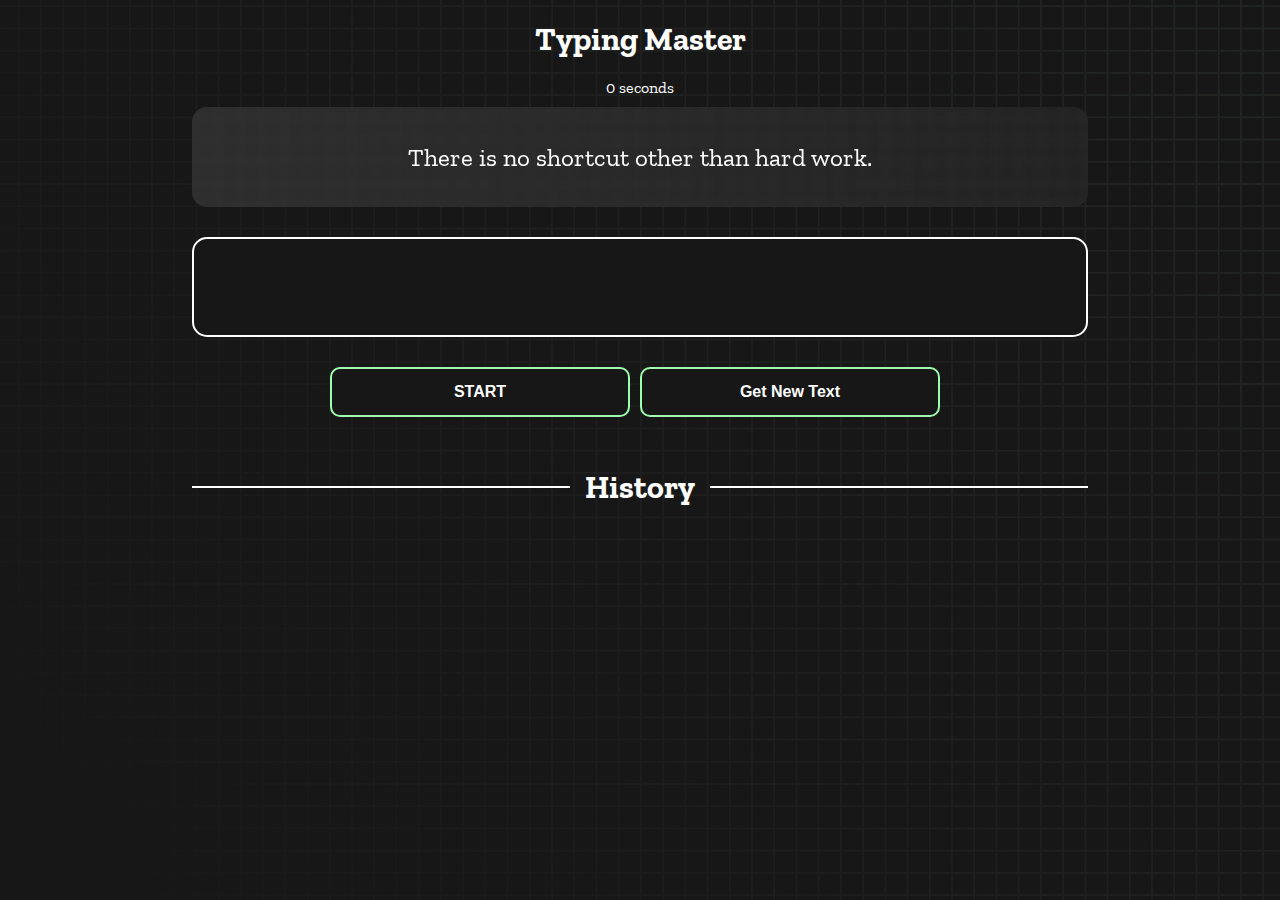
<file: index.html>
<!DOCTYPE html>
<html lang="en">

<head>
  <meta charset="UTF-8" />
  <meta http-equiv="X-UA-Compatible" content="IE=edge" />
  <meta name="viewport" content="width=device-width, initial-scale=1.0" />
  <title>Typing Master</title>
  <link rel="stylesheet" href="styles.css" />
  <link rel="preconnect" href="https://fonts.googleapis.com" />
  <link rel="preconnect" href="https://fonts.gstatic.com" crossorigin />
  <link href="https://fonts.googleapis.com/css2?family=Zilla+Slab:wght@300;400;500&display=swap" rel="stylesheet" />
</head>

<body>
  <h1 class="title">Typing Master</h1>
  <div id="show-time">0 seconds</div>

  <div class="box-container">
    <div id="question"></div>

    <div tabindex="-1" id="display" class="inactive"></div>

    <div class="buttons">
      <button id="starts">START</button>
      <button onclick="reloadPage()" id="reload">Get New Text</button>
    </div>

    <div class="divider-container">
      <div class="line"></div>
      <h1 class="title2">History</h1>
      <div class="line"></div>
    </div>
    <div id="histories"></div>
  </div>

  <div id="countdown"></div>
  <div id="modal-background" class="hidden"></div>
  <div id="result" class="hidden"></div>

  <script src="./history.js"></script>
  <script src="./script.js"></script>
</body>

</html>
</file>
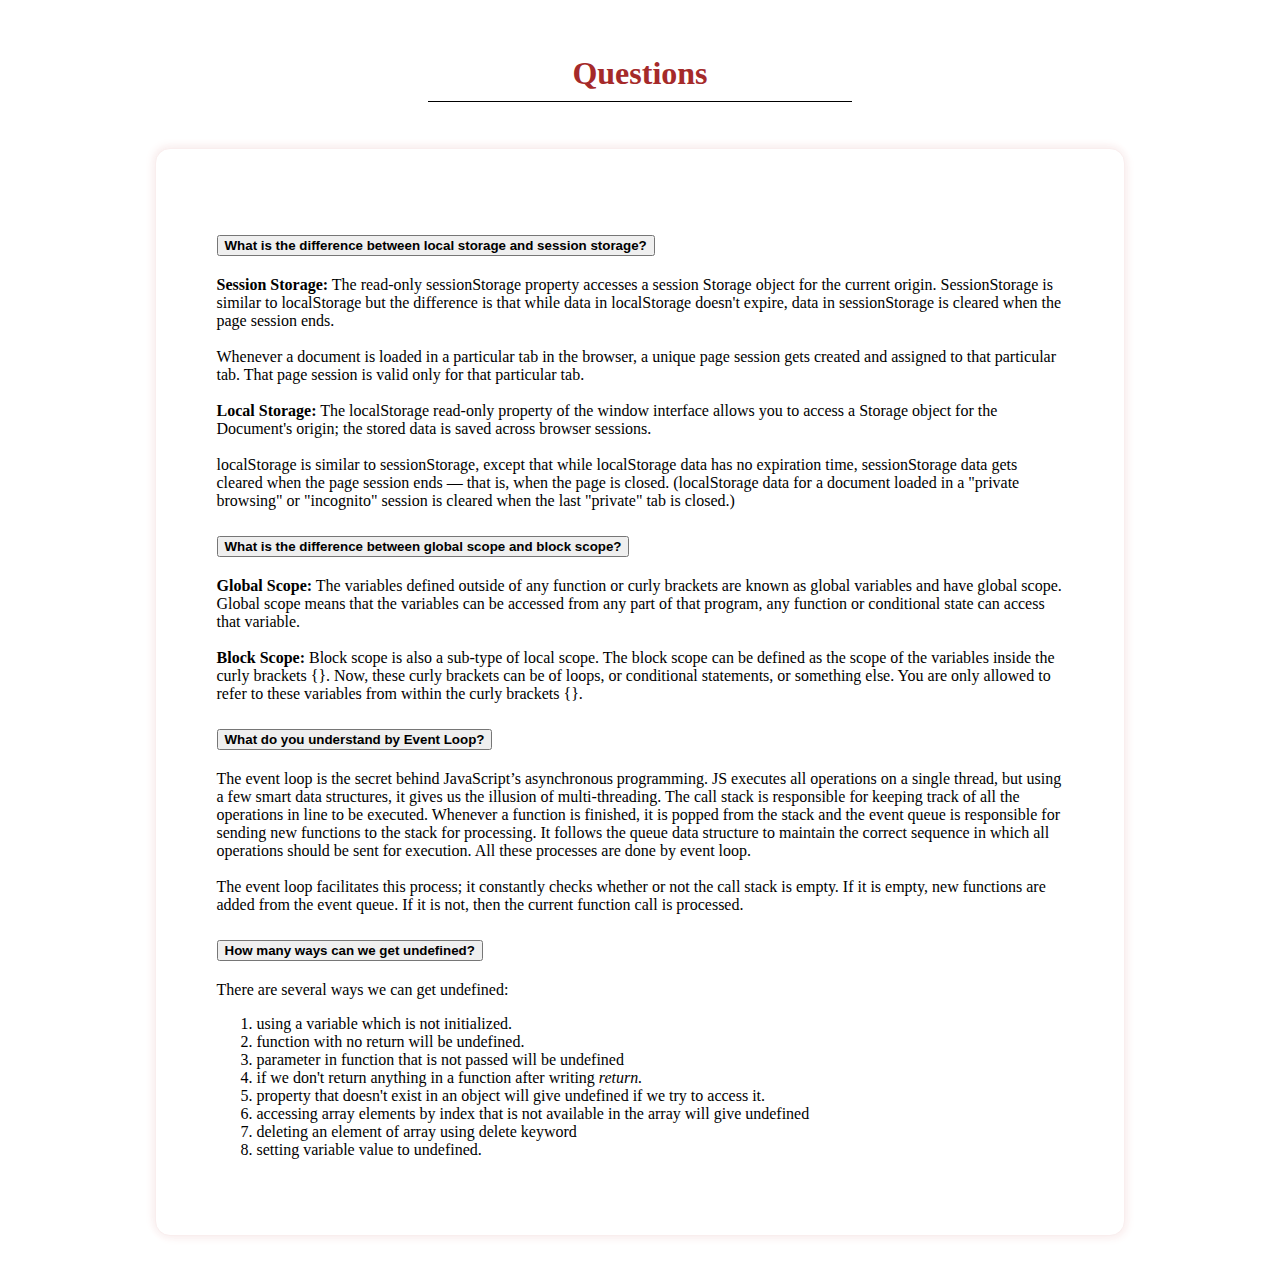
<file: blog.html>
<!DOCTYPE html>
<html lang="en">

<head>
    <meta charset="UTF-8">
    <meta http-equiv="X-UA-Compatible" content="IE=edge">
    <meta name="viewport" content="width=device-width, initial-scale=1.0">
    <link href="https://cdn.jsdelivr.net/npm/bootstrap@5.2.1/dist/css/bootstrap.min.css" rel="stylesheet"
        integrity="sha384-iYQeCzEYFbKjA/T2uDLTpkwGzCiq6soy8tYaI1GyVh/UjpbCx/TYkiZhlZB6+fzT" crossorigin="anonymous">
    <link rel="stylesheet" href="blog.css">

    <title>Blog</title>
</head>

<body>
    <header>
        <h1>Questions</h1>
    </header>
    <main>
        <div class="container-accordions">
            <div class="accordion accordion-flush" id="accordionFlushExample">
                <div class="accordion-item ">
                    <h2 class="accordion-header" id="flush-headingOne">
                        <button class="accordion-button collapsed border shadow-sm rounded-1" type="button"
                            data-bs-toggle="collapse" data-bs-target="#flush-collapseOne" aria-expanded="false"
                            aria-controls="flush-collapseOne">
                            <strong> What is the difference between local storage and session storage?</strong>
                        </button>
                    </h2>
                    <div id="flush-collapseOne" class="accordion-collapse collapse border rounded-1 shadow-sm "
                        aria-labelledby="flush-headingOne" data-bs-parent="#accordionFlushExample">
                        <div class="accordion-body">
                            <strong>Session Storage:</strong>

                            The read-only sessionStorage property accesses a session Storage
                            object for the current origin. SessionStorage is similar to localStorage but the difference
                            is
                            that while data in localStorage doesn't expire, data in sessionStorage is cleared when the
                            page session ends. <br> <br>

                            Whenever a document is loaded in a particular tab in the browser, a unique page session gets
                            created and assigned to that particular tab. That page session is valid only for that
                            particular tab. <br>

                            <br>
                            <strong>Local Storage:</strong>
                            The localStorage read-only property of the window interface allows you to access a Storage
                            object for the Document's origin; the stored data is saved across browser sessions. <br>
                            <br>
                            localStorage is similar to sessionStorage, except that while localStorage data has no
                            expiration time, sessionStorage data gets cleared when the page session ends — that is, when
                            the page is closed. (localStorage data for a document loaded in a "private browsing" or
                            "incognito" session is cleared when the last "private" tab is closed.)


                        </div>
                    </div>
                    <div class="accordion-item">
                        <h2 class="accordion-header" id="flush-headingTwo">
                            <button class="accordion-button collapsed border shadow-sm mt-2 rounded-1" type="button"
                                data-bs-toggle="collapse" data-bs-target="#flush-collapseTwo" aria-expanded="false"
                                aria-controls="flush-collapseTwo">
                                <strong>What is the difference between global scope and block scope?</strong>
                            </button>
                        </h2>
                        <div id="flush-collapseTwo" class="accordion-collapse collapse border rounded-1 shadow-sm"
                            aria-labelledby="flush-headingTwo" data-bs-parent="#accordionFlushExample">
                            <div class="accordion-body"> <strong>Global Scope:</strong> The variables defined outside of
                                any function or curly brackets are known as global variables and have global scope.
                                Global scope means that the variables can be accessed from any part of that program, any
                                function or conditional state can access that variable. <br> <br>

                                <strong>Block Scope:</strong> Block scope is also a sub-type of local scope. The block
                                scope can be defined as the scope of the variables inside the curly brackets {}. Now,
                                these curly brackets can be of loops, or conditional statements, or something else. You
                                are only allowed to refer to these variables from within the curly brackets {}.
                            </div>
                        </div>
                        <div class="accordion-item">
                            <h2 class="accordion-header" id="flush-headingThree">
                                <button class="accordion-button collapsed border shadow-sm mt-2 rounded-1" type="button"
                                    data-bs-toggle="collapse" data-bs-target="#flush-collapseThree"
                                    aria-expanded="false" aria-controls="flush-collapseThree">
                                    <strong>What do you understand by Event Loop?</strong>
                                </button>
                            </h2>
                            <div id="flush-collapseThree" class="accordion-collapse collapse border rounded-1 shadow-sm"
                                aria-labelledby="flush-headingThree" data-bs-parent="#accordionFlushExample">
                                <div class="accordion-body">The event loop is the secret behind JavaScript’s
                                    asynchronous programming. JS executes all operations on a single thread, but using a
                                    few smart data structures, it gives us the illusion of multi-threading.
                                    The call stack is responsible for keeping track of all the operations in line to be
                                    executed. Whenever a function is finished, it is popped from the stack and
                                    the event queue is responsible for sending new functions to the stack for
                                    processing. It follows the queue data structure to maintain the correct sequence in
                                    which all operations should be sent for execution. All these processes are done by
                                    event loop.<br><br>

                                    The event loop facilitates this process; it constantly checks whether or not the
                                    call stack is empty. If it is empty, new functions are added from the event queue.
                                    If it is not, then the current function call is processed.

                                </div>
                            </div>
                        </div>
                        <div class="accordion-item">
                            <h2 class="accordion-header" id="flush-headingFour">
                                <button class="accordion-button collapsed border shadow-sm mt-2 rounded-1" type="button"
                                    data-bs-toggle="collapse" data-bs-target="#flush-collapseFour" aria-expanded="false"
                                    aria-controls="flush-collapseFour">
                                    <strong> How many ways can we get undefined?</strong>
                                </button>
                            </h2>
                            <div id="flush-collapseFour" class="accordion-collapse collapse border rounded-1 shadow-sm"
                                aria-labelledby="flush-headingFour" data-bs-parent="#accordionFlushExample">
                                <div class="accordion-body">There are several ways we can get undefined:
                                    <ol>
                                        <li>using a variable which is not initialized.</li>
                                        <li>function with no return will be undefined.</li>
                                        <li>parameter in function that is not passed will be undefined</li>
                                        <li>if we don't return anything in a function after writing <i> return.</i></li>
                                        <li>property that doesn't exist in an object will give undefined if we try to
                                            access it.</li>
                                        <li>accessing array elements by index that is not available in the array will
                                            give undefined</li>
                                        <li>deleting an element of array using delete keyword</li>
                                        <li>setting variable value to undefined.</li>
                                    </ol>
                                </div>
                            </div>
                        </div>
                    </div>
                </div>
    </main>

    <script src="https://cdn.jsdelivr.net/npm/bootstrap@5.2.1/dist/js/bootstrap.bundle.min.js"
        integrity="sha384-u1OknCvxWvY5kfmNBILK2hRnQC3Pr17a+RTT6rIHI7NnikvbZlHgTPOOmMi466C8"
        crossorigin="anonymous"></script>

</body>

</html>
</file>
<file: styles.css>
* {
  padding: 0;
  margin: 0;
  box-sizing: border-box;
}

body {
  background-image: url("./bg.png");
  background-size: cover;
  background-position: left top;
  font-family: "Zilla Slab", serif;
}

.box-container {
  width: 70%;
  margin: 0 auto;
}

#question {
  height: 100px;
  display: flex;
  padding: 20px;
  align-items: center;
  justify-content: center;
  color: white;
  font-size: 25px;
  border-radius: 15px;
  background: rgb(255, 255, 255);
  background: linear-gradient(92.49deg,
      rgba(255, 255, 255, 0.1) 0.18%,
      rgba(255, 255, 255, 0.05) 99.85%);
  backdrop-filter: blur(5px);
  margin-bottom: 30px;
}

#display {
  height: 100px;
  display: flex;
  flex-wrap: wrap;
  align-items: center;
  padding-left: 5rem;
  color: white;
  font-size: 32px;
  background-color: #171717;
  border: 2px solid #9dffad;
  border-radius: 15px;
  overflow: auto;

}

#countdown {
  position: fixed;
  height: 100vh;
  width: 100vw;
  background-color: rgba(0, 0, 0, 0.8);
  top: 0;
  left: 0;
  display: flex;
  align-items: center;
  justify-content: center;
  font-size: 3rem;
  color: white;
  display: none;
}

#result {
  position: fixed;
  top: 50%;
  left: 50%;
  transform: translate(-50%, -50%);
  height: 250px;
  width: 400px;
  background-color: #171717;
  border-radius: 15px;
  border: 2px solid #9dffad;
  color: white;
  text-align: center;
  padding: 2rem;
}

#show-time {
  text-align: center;
  color: white;
  margin: 10px 0;
}

.green {
  color: #9dffad;
}

.red {
  color: #eb6565;
}

.bold {
  font-weight: 700;
}

.inactive {
  border: 2px solid white !important;
}

.hidden {
  display: none;
}

.title {
  text-align: center;
  color: white;
  margin: 20px 0;
}

.divider-container {
  height: 80px;
  display: flex;
  justify-content: center;
  align-items: center;
  gap: 15px;
  margin: 0 auto;
}

.line {
  height: 2px;
  background: white;
  width: 100%;
}

.title2 {
  color: white;
  display: block;
}

.buttons {
  display: flex;
  justify-content: center;
  margin: 30px 0;
}

button {
  padding: 10px 20px;
  border: none;
  font-size: 16px;
  font-weight: bold;
  width: 300px;
  height: 50px;
  color: white;
  background-color: #171717;
  margin-right: 10px;
  border-radius: 10px;
  border: 2px solid #9dffad;
  cursor: pointer;
}

#histories {
  display: grid;
  grid-template-columns: repeat(3, 1fr);
  gap: 5px;
}

.card {
  width: 100%;
  height: 100%;
  padding: 50px;
  display: flex;
  gap: 10px;
  flex-direction: column;
  justify-content: center;
  align-items: center;
  padding: 20px 30px;
  color: white;
  border-radius: 15px;
  background: rgb(255, 255, 255);
  background: linear-gradient(92.49deg,
      rgba(255, 255, 255, 0.1) 0.18%,
      rgba(255, 255, 255, 0.05) 99.85%);
  backdrop-filter: blur(5px);
  margin-bottom: 30px;
}

.card h3,
p {
  text-align: center;

}

#modal-background {
  background: rgb(255, 255, 255);
  background: linear-gradient(92.49deg,
      rgba(255, 255, 255, 0.1) 0.18%,
      rgba(255, 255, 255, 0.05) 99.85%);
  backdrop-filter: blur(5px);
  height: 100vh;
  width: 100%;
  position: fixed;
  top: 0;
}

@media screen and (min-width: 768px) and (max-width: 991.9px) {
  #histories {
    grid-template-columns: repeat(2, 1fr);
  }
}

@media only screen and (max-width: 767.9px) {
  .box-container {
    padding: 0 20px;
    width: 100%;
  }

  #question {
    font-size: 18px;
  }

  .card {
    flex-direction: column;
  }

  #histories {
    grid-template-columns: repeat(1, 1fr);
  }
}
</file>
<file: blog.css>
body {
    background: white;
    padding: 2%;
}

header {
    display: flex;
    justify-content: center;
    margin-bottom: 2%;
}


h1 {
    text-align: center;
    color: brown;
    position: relative;
    width: 50%;
    padding-bottom: 10px;
    display: flex;
    justify-content: center;
}

h1::after {
    content: "";
    height: 1px;
    background-color: black;
    position: absolute;
    bottom: 0;
    width: 70%;
    display: flex;
    margin: 0 auto;

}

.container-accordions {
    margin: 0 10%;
    background-color: white;
    border: 1px solid rgb(249, 238, 238);

    box-shadow: 2px 2px 10px rgb(249, 238, 238), -2px -2px 10px rgb(249, 238, 238);
    padding: 5%;
    border-radius: 15px;
}
</file>
